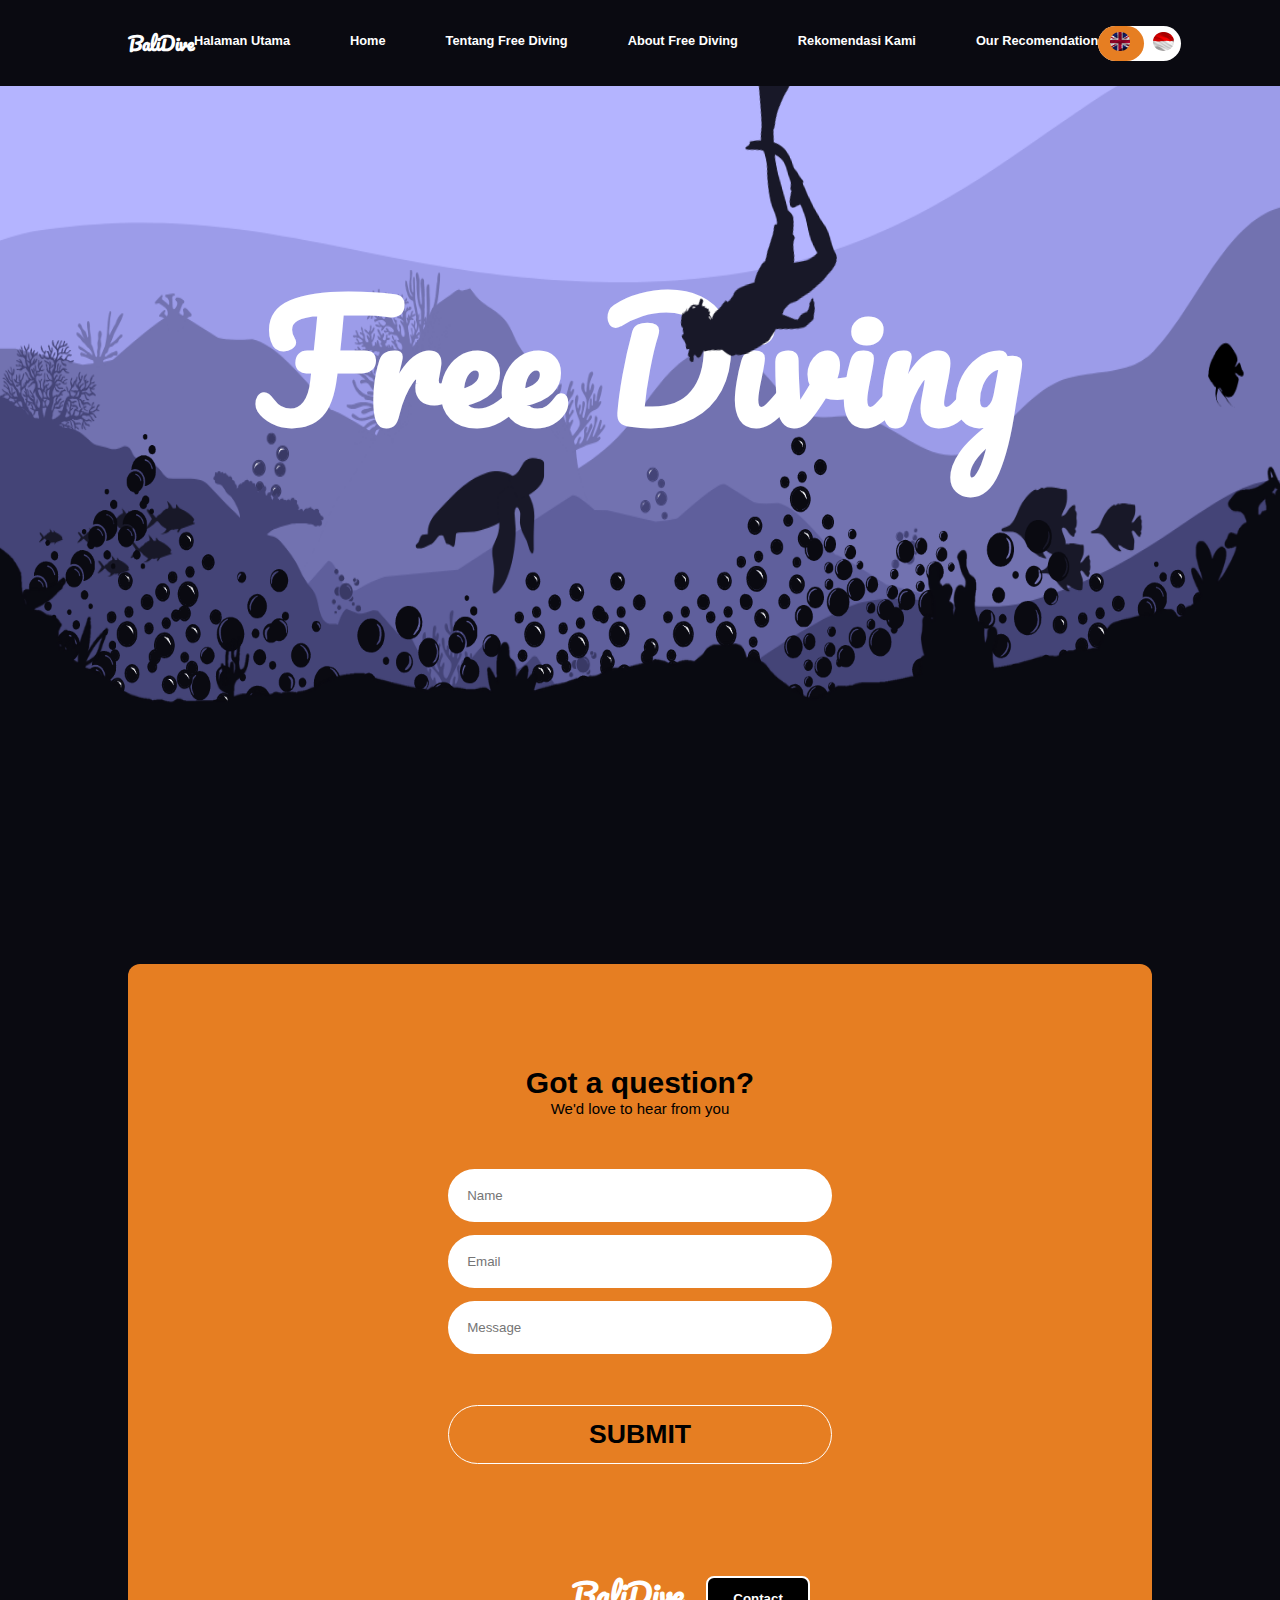
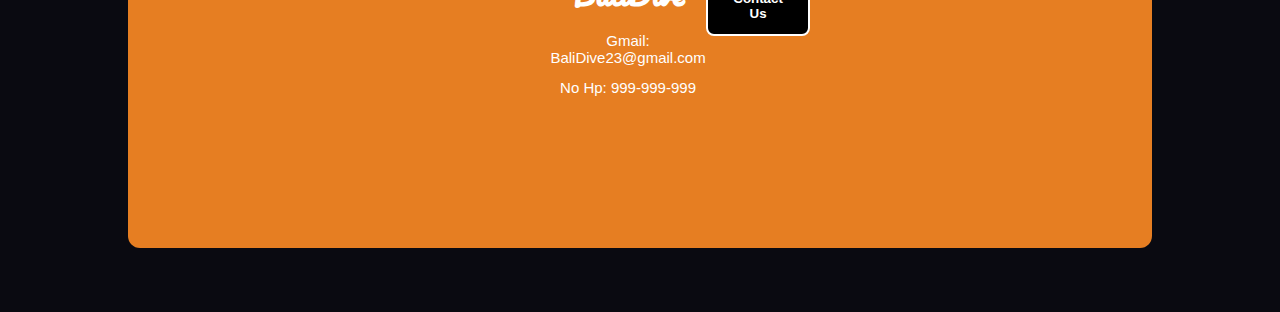
<file: contact.html>
<!DOCTYPE html>
<html lang="en">
<head>
    <meta charset="UTF-8">
    <meta name="viewport" content="width=device-width, initial-scale=1.0">
    <title>Contact</title>
    <link rel="stylesheet" href="template.css">
</head>
<body>
    <div class="container">
        <div class="nav">
            <div class="navbar">
                <div class="Nama-web">
                    <a href="index.html"><h1>BaliDive</h1></a>
                </div>
                <div class="list-nav">
                    <h1 class="list" data-lang="id"  data-target="home">
                        Halaman Utama
                    </h1>
                    <h1 class="list" data-lang="en" data-target="home">
                        Home
                    </h1>
                    <h1 class="list" data-lang="id" data-target="about">
                        Tentang Free Diving
                    </h1>
                    <h1 class="list" data-lang="en" data-target="about">
                        About Free Diving
                    </h1>
                    <h1 class="list" data-lang="id" data-target="recomendation">
                        Rekomendasi Kami
                    </h1>
                    <h1 class="list" data-lang="en" data-target="recomendation">
                        Our Recomendation
                    </h1>
                </div>
                <div class="form-box">
                    <div class="button-box">
                        <div id="btn"></div>
                        <button type="button" class="toggle-btn" onclick="rightClick()">
                            <img src="asset/BenderaInggris.png" alt="">
                        </button>
                        <button type="button" class="toggle-btn" onclick="leftClick()">
                            <img src="asset/BenderaIndonesia.png" alt="">
                        </button>
                        <div class="tooltip">Switch Leangue</div>
                    </div>
                </div>
            </div>
        </div>

        <div class="banner" id="home">
            <div class="bg bg-1"></div>
            <div class="bg bg-2"></div>
            <h1>
                Free Diving
            </h1>
            <div class="bg bg-3"></div>
            <div class="bg bg-4"></div>
            <div class="bg bg-5"></div>
            <div class="bg bg-6"></div>
            <div class="bg bg-7"></div>
            <div class="bg bg-8"></div>
            <div class="bg bg-9"></div>
        </div>
        
        <div class="contact">
            <div class="contact-judul">
                <h1>Got a question?</h1>
                <label for="">We'd love to hear from you</label>
            </div>
            <div class="input">
                <input type="text" id="name" placeholder="Name">
                <input type="email" id="email" placeholder="Email">
                <input type="text" id="message" placeholder="Message">
            </div>            
            <div class="button">
                <button onclick="submitForm()"><h1>SUBMIT</h1></button>
            </div>
            <div id="success-message" style="display:none; color: green; margin-top: 20px;">
                <h2>Your message has been successfully sent!</h2>
            </div>

            <div class="footer">
                <div class="part1">
                    <a href="index.html"><h1>BaliDive</h1></a>
                    <label for="">Gmail: BaliDive23@gmail.com</label>
                    <label for="">No Hp: 999-999-999</label>
                </div>
                <div class="part2">
                    <a href="contact.html"><button><b>Contact Us</b></button></a>
                    <div class="sosial-media">
                        <i class="fa-brands fa-facebook"></i>
                        <i class="fa-brands fa-instagram"></i>
                        <i class="fa-brands fa-youtube"></i>
                    </div>
                </div>
            </div>
        </div>
    </div>
    
    <script src="template.js"></script>
</body>
</html>
</file>
<file: template.css>
@import url('https://fonts.googleapis.com/css2?family=Pacifico&display=swap');

* {
    margin: 0;
    padding: 0;
    box-sizing: border-box;
}

body{
    margin :0;
    background-color: #0a0a11;
    font-family: 'Poppins' , sans-serif;
    font-size: 15px;
    width: 100vw;
    overflow-x: hidden;
}

::-webkit-scrollbar {
    width: 5px;
}

::-webkit-scrollbar-track {
    background: #000000;
}

::-webkit-scrollbar-thumb {
    background: #e67e22; 
    border-radius: 10px;
}

.nav {
    position: fixed;
    z-index: 999;
    width: 100vw;
    top: 0;
    transition: top 0.9s ease;
}
.nav.hidden {
    top: -100px;
    
}

.navbar {
    display: flex;
    justify-content: space-between;
    align-items: center;
    background-color: #0a0a11;
    color: white;
    padding: 0 10vw; 
}
.Nama-web {
    font-size: 0.7vw;
    font-family: 'Pacifico', cursive;
}
.list-nav {
    display: flex;
    justify-content: center;
    font-size: 0.5vw;
    gap: 60px;
}
.list-nav h1.list{
    width: max-content;
    position: relative;
    display: inline-block;
    padding-bottom: 5px;
    cursor: pointer;
}
.list-nav h1.list::after{
    content: "";
    position: absolute;
    display: inline-block;
    left: 0;
    bottom: 0;
    width: 0;
    height: 2px;
    background-color: #fff;
    transition: width 0.3s ease-in-out;
}
.list-nav h1.list:hover::after{
    width: 100%;
    background-color: #e67e22;
}
.list-nav h1:hover{
    color: #e67e22;
}
.Nama-web a{
    color: #fff;
    text-decoration: none;
}
.button-box {
    display: flex;
	width: 6.5vw;
	margin: 2vw auto;
	position: relative;
	border-radius: 50px;
	background: #fff
}
.tooltip {
    position: absolute;
    left: 50%;
    top: 0;
    transform: translateX(-50%);
    background-color: #ffffff;
    color: #0a0a11;
    white-space: nowrap;
    padding: 10px 15px;
    border-radius: 8px;
    visibility: hidden;
    opacity: 0;
    transition: opacity 0.5s ease;
}
.button-box:hover .tooltip{
    top: 130%;
    visibility: visible;
    opacity: 1;
}
.tooltip::before{
    content: "";
    position: absolute;
    left: 50%;
    bottom: 100%;
    transform: translateX(-50%);
    border: 10px solid transparent;
    border-bottom-color: #ffffff;
}
.button-box img{
    width: 1.6vw;
    height: 1.5vw;
}
.toggle-btn {
	padding: 0.5vw 0.9vw;
	cursor: pointer;
	background: transparent;
	border: 0;
	outline: none;
	position: relative;
	text-align: center;
    border-radius: 50%;
}
#btn {
	left: 0;
	top: 0;
	position: absolute;
	width: 3.6vw;
	height: 100%;
	background: #e67e22;
	border-radius: 50px;
	transition: .5s;
}

.banner{
    height: 100vh;
    position: relative;
    overflow: hidden;
}
.banner .bg{
    position: absolute;
    left: 0;
    bottom: 0;
    width: 100%;
    height: 100%;
    background-size: 100% 100%;
    background-repeat: no-repeat;
    background-position: center bottom;
    transition: 0.1s;
}
.banner .bg-1{
    background-image: url('asset-snorkeling/1.png');
}
.banner .bg-2{
    background-image: url('asset-snorkeling/2.png');
}
.banner .bg-3{
    background-image: url('asset-snorkeling/3.png');
}
.banner .bg-4{
    background-image: url('asset-snorkeling/4.png');
}
.banner .bg-5{
    background-image: url('asset-snorkeling/5.png');
}

@keyframes animation-bg6{
    0% {
        transform: translate(-30px, 20px);
    }
    100% {
        transform: translate(0, 0);
    }
}
.banner .bg-6{
    background-image: url('asset-snorkeling/6.png');
    animation: animation-bg6 8s;
}

@keyframes animation-bg7{
    0% {
        transform: rotate(-4deg);
    }
    100% {
        transform: rotate(0deg);
    }
}
.banner .bg-7{
    background-image: url('asset-snorkeling/7.png');
    top: -45px;
    rotate: -12deg;
    left: 10px;
    animation: animation-bg7 8s;
}
.banner .bg-8{
    background-image: url('asset-snorkeling/8.png');
    top: 420px;
}
.banner .bg-9{
    background-image: url('asset-snorkeling/9.png');
}

.banner  h1{
    position: absolute;
    top: 25%;
    left: 0;
    width: 100%;
    text-align: center;
    font-size: 12vw;
    font-family: 'Pacifico', cursive;
    color: #fff;
}


.Penjelasan{
    display: flex;
    justify-content: space-between;
    align-items: center;
    color: white;
    margin-top: 10vw;
    margin-bottom: 10vw;
}

.primer{
    color: #e67e22;
}

.judul{
    flex: 1;
    display: flex;
    flex-direction: column;
    padding: 0 10vw;
    gap: 2vw;
    color: white;
}
.judul h1{
    font-size: 3vw;
    margin-top: 0;
}
.judul label{
    font-size: 1.5vw;
}

.info-tambahan{
    display: flex;
    flex-direction: column;
    gap: 0.8vw;
}
.info{
    display: flex;
    align-items: center;
    gap: 1vw;
}
.info label{
    font-size: 01vw;
}
.info img{
    width: 1.2vw;
    height: 1.2vw;
}

.jenis{
    display: flex;
    flex-direction: column;
    justify-content: center;
    padding: 5vw ;
    margin-bottom: 10vw;
    gap: 2vw;
}

.full-penjelasan{
    display: flex;
    align-items: center;
}

.penjelasan-jenis{
    display: flex;
    flex-direction: column;
    justify-content: center;
    color: #fff;
    font-size: 1.2vw;
    padding: 3vw 8vw 3vw 5vw;
    gap: 2vw;
}

.jenis-1 .gambar-penjelasan-jenis{
    display: flex;
    justify-content: center;
    flex-direction: column;
    padding-right: 5vw;
    width: 40vw;
    background-size: cover;
}
.jenis-2 .gambar-penjelasan-jenis{
    display: flex;
    justify-content: center;
    flex-direction: column;
    padding-left: 5vw;
    width: 40vw;
    background-size: cover;
}
.gambar-penjelasan-jenis img{
    border-radius: 8px;
}

.alat1{
    display: flex;
    width: 100%;
    padding: 0 5vw;
    gap: 2vw;
}
.alat2{
    display: flex;
    width: 100%;
    padding: 0 5vw;
    gap: 2vw;
}
.icon{
    display: flex;
    align-items: center;
    gap: 1vw;
    font-size: 0.5vw;
    color: #e67e22;
}
.alat{
    display: flex;
    flex-direction: column;
    width: 100%;
    height: 12vw;
    background-color: rgba(255, 255, 255, 0.09);
    border-radius: 8px;
    border: 2px solid #e67e22;
    color: white;
    padding: 2vw;
    font-size: 0.8vw;
    gap: 0.5vw;
}

.alat img{
    width: 1.8vw;
}

.alat .line{
    width: 100%;
    height: 1px;
    background-color: #e67e22;
}

.gambar-penjelasan{
    flex: 1;
    display: flex;
    flex-direction: column;
    padding-left: 10vw;
    gap: 1vw;
}

.gambar-penjelasan .video img{
    width: 100%;
    height: 22vw;
    border-radius: 8px;
}

.gambar-penjelasan .gambar{
    display: flex;
    justify-content: space-between;
}
.gambar-penjelasan .gambar1 img{
    width: 21vw;
    height: 13vw;
    background-size: cover;
}
.gambar-penjelasan .gambar2 img{
    width: 12vw;
    height: 13vw;
    background-size: cover;
}

.map{
    position: relative; 
    overflow: hidden;
    display: flex;
    flex-direction: column;
    justify-content: space-between;
    align-items: center;
    text-align: center;
    width: 100vw;
    height: 40vw;
    background-image: url('asset-snorkeling/map.png');
    background-repeat: no-repeat;
    background-size: cover;
    color: #fff;
    padding: 12vw 0;
}
.judul-map {
    font-size: 1.6vw;
}
.tombol-map{
    position: relative;
    z-index: 2;
    padding: 1vw 2vw;
    background-color: #e67e22;
    border-radius: 8px;
}
.tombol-map a{
    text-decoration: none;
    color: white;
    font-size: 1.4vw;
}

.gradasi-atas {
    position: absolute;
    top: 0;
    left: 0;
    right: 0;
    height: 10vw; 
    background: linear-gradient(to bottom, #0a0a11, transparent);
    z-index: 1;
}

.gradasi-bawah {
    position: absolute;
    bottom: 0;
    left: 0;
    right: 0;
    height: 10vw;
    background: linear-gradient(to top, #0a0a11, transparent);
    z-index: 1;
}

.destinasi-diving{
    display: flex;
    flex-direction: column;
    justify-content: center;
    position: relative;
    color: #fff;
    margin: 15vw 0;
}

.gambar-utama{
    display: flex;
    justify-content: space-between;
}
.keterangan{
    display: flex;
    justify-content: center;
    flex-direction: column;
    gap: 2vw;
    padding: 6vw 5vw 6vw 10vw;
    transition: transform 0.5s ease-in-out, opacity 0.5s ease-in-out;
    transform: translateY(20px);
}
.keterangan1{
    display: flex;
    flex-direction: column;
    gap: 0.1vw;
}
.keterangan1 h1{
    font-size: 5vh;
}
.keterangan1 a{
    color: white;
}
.keterangan2 label{
    font-size: 2vh;
}
.gambar-utama .gambar{
    display: flex;
    align-items: center;
}
.keterangan h1{
    color: #e67e22;
}
.keterangan3 button{
    width: 10vw;
    height: 3vw;
    border-radius: 8px;
    color: white;
    background-color: #e67e22;
    border: none;
    margin: 2vw 0;
    cursor: pointer;
    font-size: 1vw;
}
.gambar img{
    height: 35vw;
    border-radius: 8px;
}

.semua-pilihan{
    display: flex;
    gap: 3vw;
    overflow-x: scroll;
    padding: 5vh 0 5vh 10vw;
    scrollbar-width: none;
}
.semua-pilihan::-webkit-scrollbar{
    display: none;
}
.pilihan img{
    width: 28vw;
    height: 20vw;
    object-fit: cover;
    border-radius: 12px;
    cursor: pointer;
}

.splash-screen {
    position: fixed;
    top: 0;
    left: 0;
    width: 100%;
    height: 100%;
    background-color: rgba(0, 0, 0); 
    color: white;
    display: flex;
    flex-direction: column;
    justify-content: center;
    align-items: center;
    font-size: 2rem; 
    z-index: 999; 
    font-family: 'Pacifico', cursive;

}

.loader {
    border: 8px solid rgba(255, 255, 255, 0.3); 
    border-top: 8px solid #ffffff;
    border-radius: 50%;
    width: 60px; 
    height: 60px;
    animation: spin 1s linear infinite; 
    margin-bottom: 20px;
}

@keyframes spin {
    0% { transform: rotate(0deg); }
    100% { transform: rotate(360deg); }
}

.animation-show{
    transform: translateY(50px);
    opacity: 0;
    transition: 0.9s;
}
.active .animation-show{
    transform: translateY(0);
    opacity: 1;
}


.contact{
    display: flex;
    flex-direction: column;
    text-align: center;
    background-color: #e67e22;
    padding: 8vw 25vw;
    margin: 5vw 10vw;
    border-radius: 12px;
    gap: 4vw;
}
.contact .input{
    display: flex;
    flex-direction: column;
    width: 100%;
    gap: 1vw;
}
.contact .input input{
    width: 100%;
    padding: 1.5vw;
    border-radius: 50vw;
    border: none;
}
.contact .button{
    width: 100%;
}
.contact .button button{
    width: 100%;
    border-radius: 50vw;
    border: 1px solid #ffffff;
    padding: 1vw 0;
    background-color: #e67e22;
}

#success-message {
    position: relative;
    transition: opacity 0.5s;
    opacity: 0;
}

#success-message.show {
    position: relative;
    opacity: 1;
}


.footer{
    display: flex;
    justify-content: space-between;
    align-items: center;
    margin: 0;
    padding: 0 8vw;
    width: 100%;
    height: 18vw;
    border-top: 2px  solid #e67e22;
    color: white;
}
.part1{
    display: flex;
    flex-direction: column;
    gap: 1vw;
}
.part1 h1, a{
    color: white;
    text-decoration: none;
}
.footer h1{
    font-family: 'Pacifico', cursive;
}
.part1 h1:hover{
    color: #e67e22;
}
.sosial-media .fa-brands{
    width: 3vw;
    font-size: 1.5vw;
    color: white;
}
.sosial-media .fa-brands:hover{
    color: #e67e22;
}
.footer .part2{
    display: flex;
    flex-direction: column;
    gap: 4vw;
}
.footer button{
    padding: 1vw 2vw;
    border-radius: 8px;
    color: #fff;
    border: 2px solid #fff;
    background-color: #000000;
}
.footer button:hover{
    padding: 1vw 2vw;
    border-radius: 8px;
    color: #e67e22;
    border: 2px solid #e67e22;
    background-color: #fff;
}


@media (max-width: 720px) {

    .banner{
        height: 100vh;
        position: relative;
        overflow: hidden;
    }

    .keterangan1 h1{
        font-size: 1.5vh;
    }
    .keterangan2 label{
        font-size: 1vh;
    }

    .keterangan1 h1{
        font-size: 3vh;
    }
    .keterangan2 label{
        font-size: 1.5vh;
    }


    .Penjelasan{
        display: flex;
        flex-direction: column;
        text-align: justify;
    }
    .judul h1{
        text-align: center;
        font-size: 8vw;
        margin-top: 0;
    }
    .judul label{
        font-size: 5vw;
    }
    
    .info-tambahan{
        display: flex;
        flex-direction: column;
        gap: 0.8vw;
    }
    .info{
        display: flex;
        align-items: center;
        gap: 1vw;
    }
    .info label{
        font-size: 01vw;
    }
    .info img{
        width: 1.2vw;
        height: 1.2vw;
    }


    .full-penjelasan{
        display: flex;
        flex-direction: column;
        align-items: center;
    }

    .penjelasan-jenis {
        text-align: justify;
        padding: 3vw 5vw 3vw 5vw;
        order: 2;
        font-size: 5vw;
        gap: 10vw;
    }

    .penjelasan-jenis .primer{
        text-align: center;
        padding-bottom: 1vw;
    }
    .gambar-penjelasan-jenis {
        order: 1;
        padding: 3vw 0;
    }

    .jenis-1 .gambar-penjelasan-jenis{
        padding-right: 0vw;
        width: 90%;
    }
    .jenis-2 .gambar-penjelasan-jenis{
        padding-left: 0vw;
        width: 90%;
    }


    .info{
        display: flex;
        flex-direction: column;
        align-items: center;
        gap: 1vw;
    }
    .info label{
        text-align: center;
        font-size: 4vw;
    }
    .info img{
        width: 7.2vw;
        height: 7.2vw;
    }


    .gambar-utama{
        display: flex;
        flex-direction: column;
    }
    .keterangan{
        order: 2;
        padding: 6vw 10vw 6vw 10vw;
    }
    .keterangan1 h1{
        text-align: center;
        font-size: 3vh;
        padding-bottom: 2vw;
    }
    .keterangan1 a{
        display: flex;
        justify-content: center;
        text-align: center;
        color: white;
        padding-bottom: 4vw;
    }
    .keterangan2 label{
        display: flex;
        text-align: justify;
        font-size: 2vh;
    }
    .keterangan3 button{
        display: flex;
        align-items: center;
        justify-content: center;
        width: 100%;
        height: 6vw;
        border-radius: 8px;
        color: white;
        background-color: #e67e22;
        border: none;
        margin: 2vw 0;
        cursor: pointer;
        font-size: 3vw;
    }


    .gambar-utama .gambar{
        order: 1;
        justify-content: center;
    }
    .gambar img{
        height: 55vw;
        border-radius: 8px;
    }


    .gambar-penjelasan{
        flex: 1;
        display: flex;
        flex-direction: column;
        padding-left: 0vw;
        padding-bottom: 4vw;
        gap: 4vw;
    }
    
    .gambar-penjelasan .video img{
        width: 100%;
        height: 55vw;
        border-radius: 8px;
    }
    
    .gambar-penjelasan .gambar{
        display: flex;
        justify-content: space-between;
    }
    .gambar-penjelasan .gambar1 img{
        width: 45vw;
        height: 36vw;
        background-size: cover;
    }
    .gambar-penjelasan .gambar2 img{
        width: 32vw;
        height: 36vw;
        background-size: cover;
    }


    .semua-pilihan{
        gap: 6vw;
    }
    .pilihan img{
        width: 38vw;
        height: 30vw;
    }


    .alat1{
        display: flex;
        flex-direction: column;
        width: 100%;
        padding: 0 5vw;
        gap: 2vw;
    }
    .alat2{
        display: flex;
        flex-direction: column;
        width: 100%;
        padding: 0 5vw;
        gap: 2vw;
    }
    .alat{
        display: flex;
        flex-direction: column;
        width: 100%;
        height: 40vw;
        background-color: rgba(255, 255, 255, 0.09);
        border-radius: 8px;
        border: 2px solid #e67e22;
        color: white;
        padding: 2vw;
        font-size: 4vw;
        gap: 2vw;
    }
    
    .alat img{
        width: 8vw;
    }
    .icon{
        gap: 3vw;
        font-size: 2vw;
    }


    .banner .bg-1{
        background-image: url('tampilanhp/hp6.png');
    }
    .banner .bg-2{
        background-image: url('tampilanhp/hp7.png');
    }
    .banner .bg-3{
        background-image: url('tampilanhp/hp8.png');
    }
    .banner .bg-4{
        background-image: url('tampilanhp/hp9.png');
    }
    .banner .bg-5{
        background-image: url('tampilanhp/hp10.png');
    }
    
    @keyframes animation-bg6{
        0% {
            transform: translate(-30px, 20px);
        }
        100% {
            transform: translate(0, 0);
        }
    }
    .banner .bg-6{
        background-image: url('tampilanhp/hp11.png');
        animation: animation-bg6 8s;
    }
    
    @keyframes animation-bg7{
        0% {
            transform: rotate(-4deg);
        }
        100% {
            transform: rotate(0deg);
        }
    }
    .banner .bg-7{
        background-image: url('tampilanhp/hp12.png');
        top: -45px;
        rotate: -12deg;
        left: 10px;
        animation: animation-bg7 8s;
    }
    .banner .bg-8{
        background-image: url('tampilanhp/h13.png');
        top: 420px;
    }
    .banner .bg-9{
        background-image: url('tampilanhp/hp14.png');
    }
    
    .banner  h1{
        position: absolute;
        top: 40%;
        left: 0;
        width: 100%;
        text-align: center;
        font-size: 12vw;
        font-family: 'Pacifico', cursive;
        color: #fff;
    }

    
    .footer{
        height: 30vw !important;
    }
    .sosial-media .fa-brands{
        width: 7.5vw !important;
        font-size: 3vw !important;
    }
}
</file>
